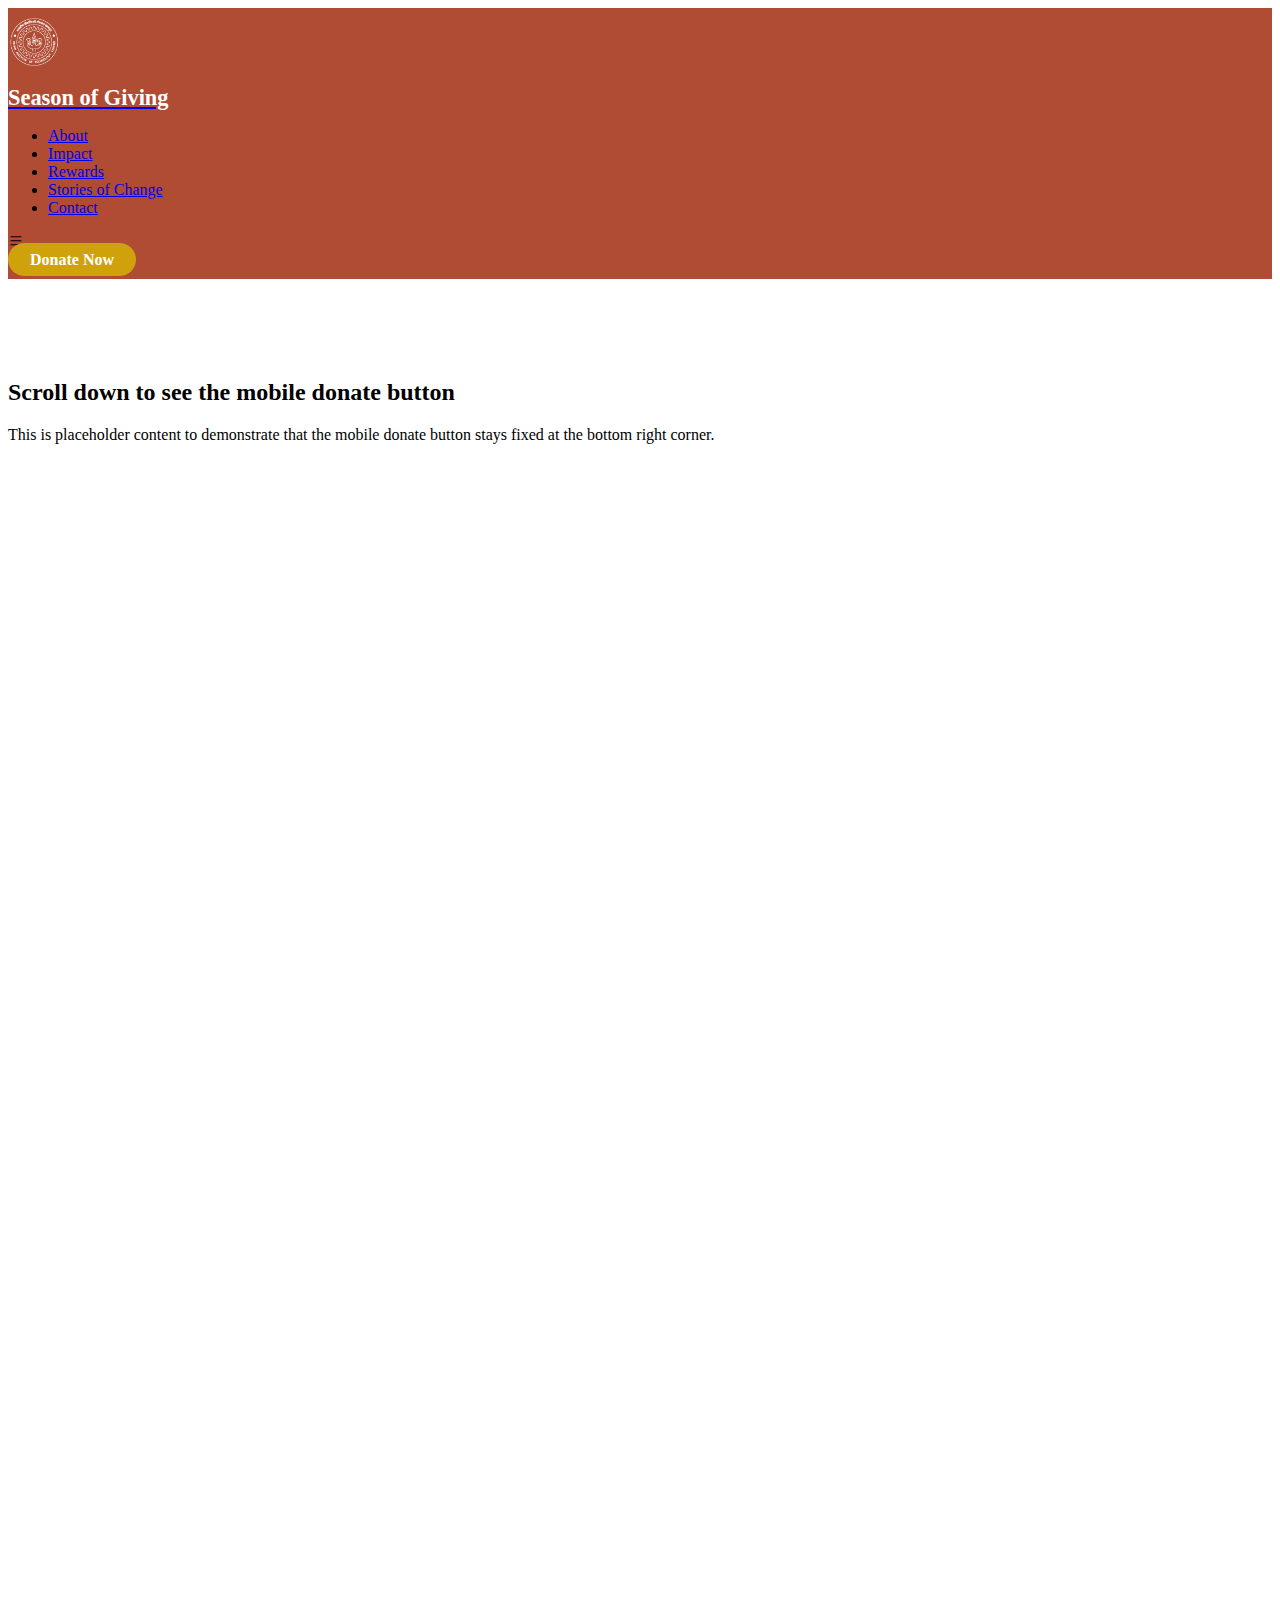
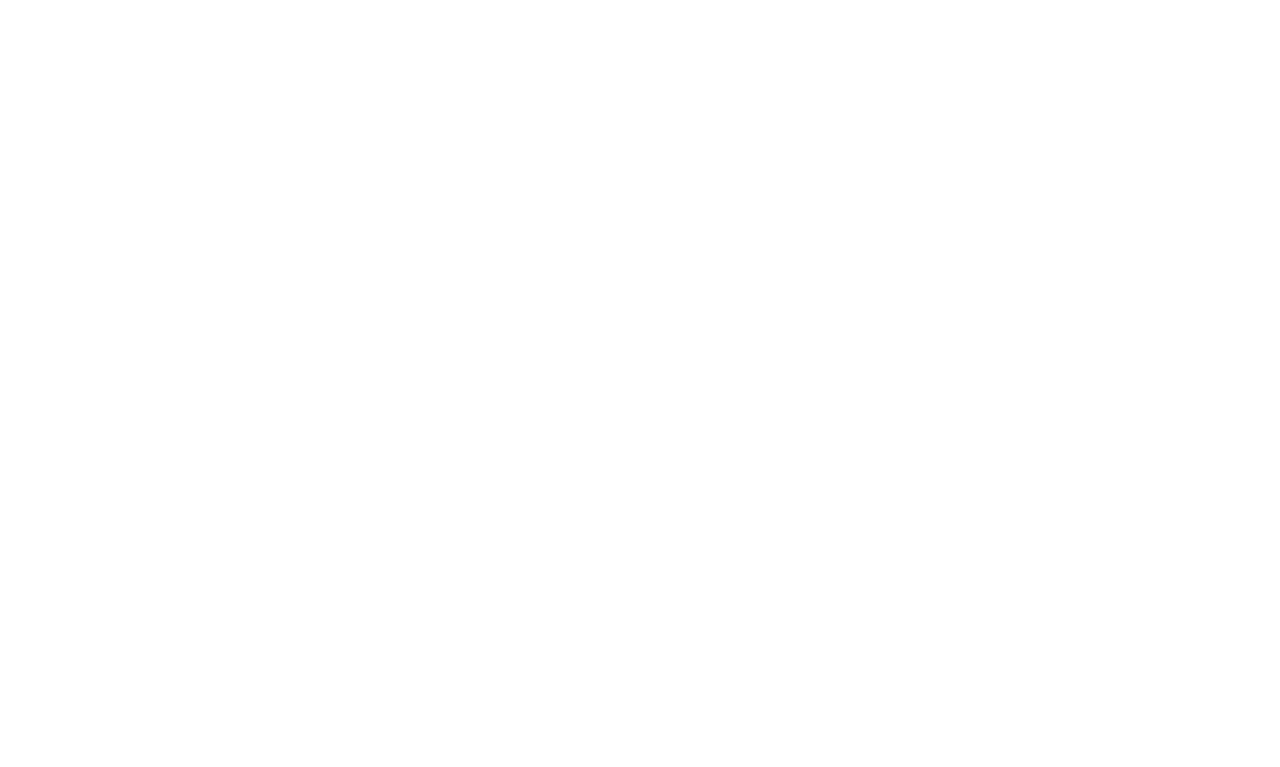
<file: indexh.html>
<!DOCTYPE html>
<html lang="en">
<head>
    <meta charset="UTF-8">
    <meta name="viewport" content="width=device-width, initial-scale=1.0">
    <title>Season of Giving</title>
    <link rel="stylesheet" href="https://cdn.jsdelivr.net/npm/bootstrap-icons@1.10.0/font/bootstrap-icons.css">
    <style>
        /* Header base */
        #header {
            background: #B04B34;
            padding: 10px 0;
            z-index: 1002;
        }

        .logo-img {
            height: 48px; /* ✅ Bigger on desktop */
            transition: 0.3s ease;
        }

        .vertical-divider {
            width: 1px;
            height: 34px;
            background: #fff;
        }

        .sitename {
            font-size: 1.4rem; /* ✅ Increased heading size */
            font-weight: 600;
            color: #fff;
            white-space: nowrap;
            transition: 0.3s ease;
        }

        /* Desktop donate button */
        .btn-getstarted {
            background: #cfa20c;
            color: #fff;
            font-weight: 600;
            padding: 8px 22px; /* ✅ Slightly bigger CTA */
            border-radius: 25px;
            text-decoration: none;
            transition: 0.3s ease;
            white-space: nowrap;
        }

        .btn-getstarted:hover {
            background: #b8900a;
            color: #fff;
        }

        /* Mobile donate button */
        .mobile-donate-btn {
            display: none;
            background: #cfa20c;
            color: #fff;
            font-weight: 600;
            padding: 12px 20px;
            border-radius: 25px;
            text-decoration: none;
            text-align: center;
            transition: 0.3s ease;
            position: fixed;
            bottom: 20px;
            right: 20px;
            z-index: 1001;
            box-shadow: 0 4px 12px rgba(0, 0, 0, 0.2);
        }

        .mobile-donate-btn:hover {
            background: #b8900a;
            color: #fff;
        }

        /* ---------- Mobile View ---------- */
        @media (max-width: 991px) {
            .logo-img {
                height: 34px; /* Compact logo */
            }

            .sitename {
                font-size: 1rem; /* Compact heading */
            }

            .btn-getstarted {
                display: none !important; /* Hide desktop donate button on mobile */
            }

            .mobile-donate-btn {
                display: block; /* Show mobile donate button */
            }

            .mobile-nav-toggle {
                font-size: 1.6rem;
                color: #fff;
                cursor: pointer;
                margin-left: 10px;
            }
        }
    </style>
</head>
<body>
    <header id="header" class="header d-flex align-items-center fixed-top">
        <div class="container position-relative d-flex align-items-center justify-content-between">
    
            <!-- Left Side: Logo + Divider + Heading -->
            <a href="index.html" class="logo d-flex align-items-center me-auto me-xl-0">
                <img class="logo-img" src="testimonials/IITK_logo.png" alt="Logo">
                <span class="vertical-divider mx-2"></span>
                <h1 class="sitename text-white mb-0">Season of Giving</h1>
            </a>
    
            <!-- Navigation -->
            <nav id="navmenu" class="navmenu">
                <ul>
                    <li><a href="#about-season" class="active">About</a></li>
                    <li><a href="#contribution">Impact</a></li>
                    <li><a href="#rewards">Rewards</a></li>
                    <li><a href="#stories">Stories of Change</a></li>
                    <li><a href="#footer">Contact</a></li>
                </ul>
                <!-- ✅ Keeping original class so hamburger works -->
                <i class="mobile-nav-toggle d-xl-none bi bi-list"></i>
            </nav>
    
            <!-- Desktop Donate Button -->
            <a class="btn-getstarted d-none d-sm-block" href="https://iitkfoundation.org/donate/Annual-Gift-Programme">
                Donate Now
            </a>
    
        </div>
    </header>

    <!-- Mobile Donate Button -->
    <a class="mobile-donate-btn" href="https://iitkfoundation.org/donate/Annual-Gift-Programme">
        Donate Now
    </a>

    <!-- Placeholder content to demonstrate scrolling -->
    <div style="height: 2000px; padding-top: 80px;">
        <div class="container">
            <h2>Scroll down to see the mobile donate button</h2>
            <p>This is placeholder content to demonstrate that the mobile donate button stays fixed at the bottom right corner.</p>
        </div>
    </div>
</body>
</html>
</file>
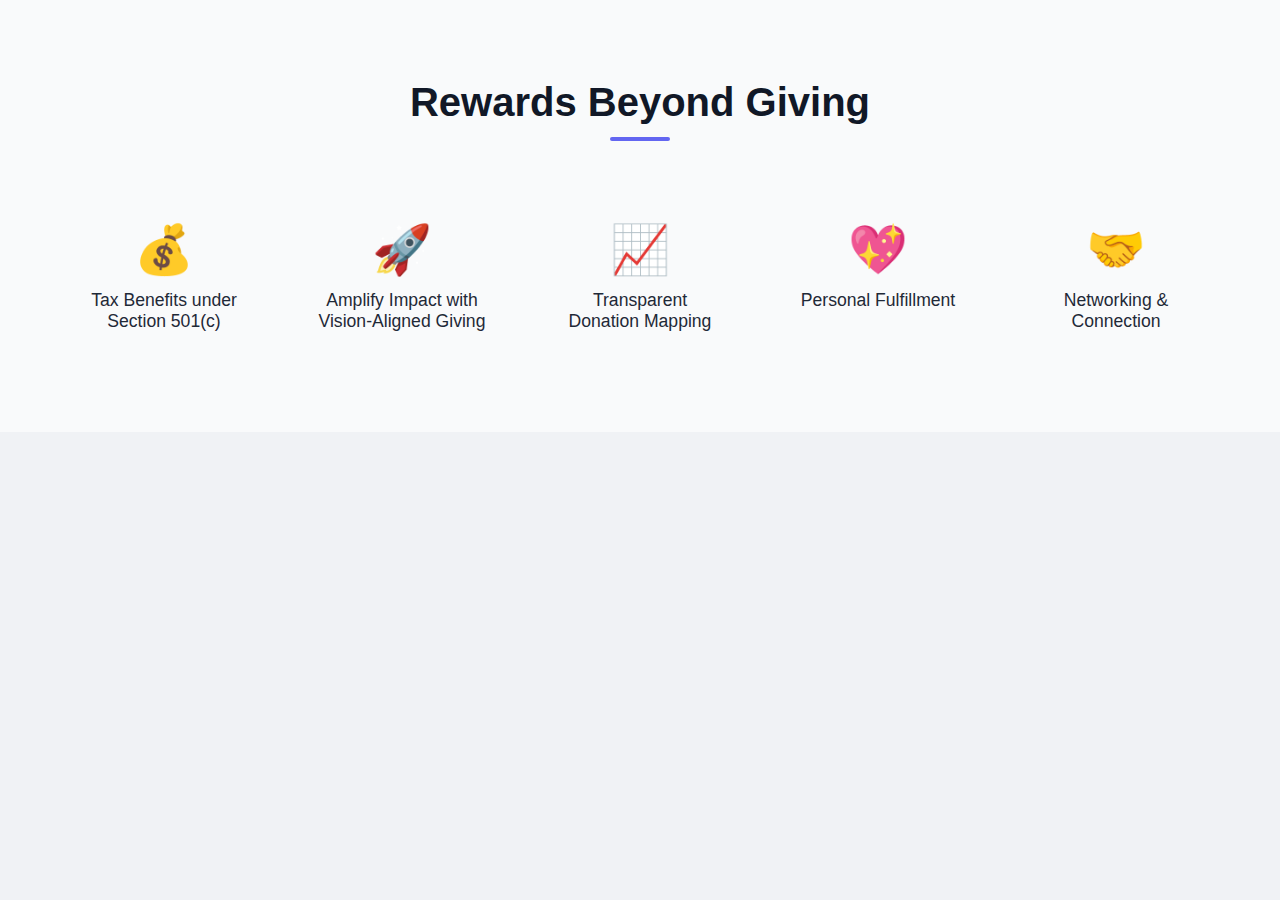
<file: testimonials/index7.html>
<!DOCTYPE html>
<html lang="en">
<head>
  <meta charset="UTF-8">
  <meta name="viewport" content="width=device-width, initial-scale=1.0">
  <title>Rewards Section</title>
  <style>
    * {
      margin: 0;
      padding: 0;
      box-sizing: border-box;
    }

    body {
      font-family: 'Inter', sans-serif;
      background: #f0f2f5;
    }

    .rewards-section {
      padding: 80px 0;
      background-color: #f9fafb;
      font-family: 'Inter', sans-serif;
      width: 100vw;
      position: relative;
      left: 50%;
      right: 50%;
      margin-left: -50vw;
      margin-right: -50vw;
    }

    .container {
      max-width: 1200px;
      margin: 0 auto;
      padding: 0 20px;
    }

    .section-title {
      text-align: center;
      font-size: 2.5rem;
      margin-bottom: 60px;
      color: #111827;
      font-weight: 600;
      position: relative;
    }

    .section-title::after {
      content: '';
      display: block;
      width: 60px;
      height: 4px;
      background-color: #6366f1;
      margin: 12px auto 0;
      border-radius: 2px;
    }

    .reward-list {
      display: grid;
      grid-template-columns: repeat(auto-fit, minmax(180px, 1fr));
      justify-items: center;
      gap: 30px;
      max-width: 1400px;
      margin: 0 auto;
      width: 100%;
    }

    .reward-item {
      display: flex;
      flex-direction: column;
      align-items: center;
      text-align: center;
      padding: 20px;
      transition: transform 0.3s ease, background-color 0.3s ease;
      cursor: pointer;
      border-radius: 12px;
    }

    .reward-item:hover {
      transform: translateY(-6px);
      background-color: #eef2ff;
    }

    .reward-item .icon {
      font-size: 3rem;
      color: #6366f1;
      margin-bottom: 12px;
      transition: transform 0.3s ease, color 0.3s ease;
    }

    .reward-item:hover .icon {
      transform: scale(1.2) rotate(10deg);
      color: #4f46e5;
    }

    .reward-item p {
      font-size: 1.1rem;
      font-weight: 500;
      color: #1f2937;
      margin: 0;
    }

    /* Responsive Design */
    @media (max-width: 1024px) {
      .reward-list {
        grid-template-columns: repeat(auto-fit, minmax(160px, 1fr));
        gap: 25px;
      }
      
      .section-title {
        font-size: 2.2rem;
      }
    }

    @media (max-width: 768px) {
      .rewards-section {
        padding: 60px 0;
      }
      
      .reward-list {
        grid-template-columns: repeat(auto-fit, minmax(140px, 1fr));
        gap: 20px;
      }
      
      .section-title {
        font-size: 2rem;
        margin-bottom: 40px;
      }
      
      .reward-item .icon {
        font-size: 2.5rem;
      }
      
      .reward-item p {
        font-size: 1rem;
      }
    }

    @media (max-width: 480px) {
      .rewards-section {
        padding: 50px 0;
      }
      
      .reward-list {
        grid-template-columns: repeat(auto-fit, minmax(120px, 1fr));
        gap: 15px;
      }
      
      .section-title {
        font-size: 1.8rem;
        margin-bottom: 30px;
      }
      
      .reward-item {
        padding: 15px 10px;
      }
      
      .reward-item .icon {
        font-size: 2.2rem;
      }
      
      .reward-item p {
        font-size: 0.9rem;
      }
    }

    @media (max-width: 360px) {
      .reward-list {
        grid-template-columns: repeat(2, 1fr);
        gap: 12px;
      }
      
      .section-title {
        font-size: 1.6rem;
      }
    }
  </style>
</head>
<body>
  <section class="rewards-section">
    <div class="container">
      <h2 class="section-title">Rewards Beyond Giving</h2>
      <div class="reward-list">
        <div class="reward-item">
          <div class="icon">💰</div>
          <p>Tax Benefits under Section 501(c)</p>
        </div>
        <div class="reward-item">
          <div class="icon">🚀</div>
          <p>Amplify Impact with Vision-Aligned Giving</p>
        </div>
        <div class="reward-item">
          <div class="icon">📈</div>
          <p>Transparent Donation Mapping</p>
        </div>
        <div class="reward-item">
          <div class="icon">💖</div>
          <p>Personal Fulfillment</p>
        </div>
        <div class="reward-item">
          <div class="icon">🤝</div>
          <p>Networking & Connection</p>
        </div>
      </div>
    </div>
  </section>
</body>
</html>
</file>
